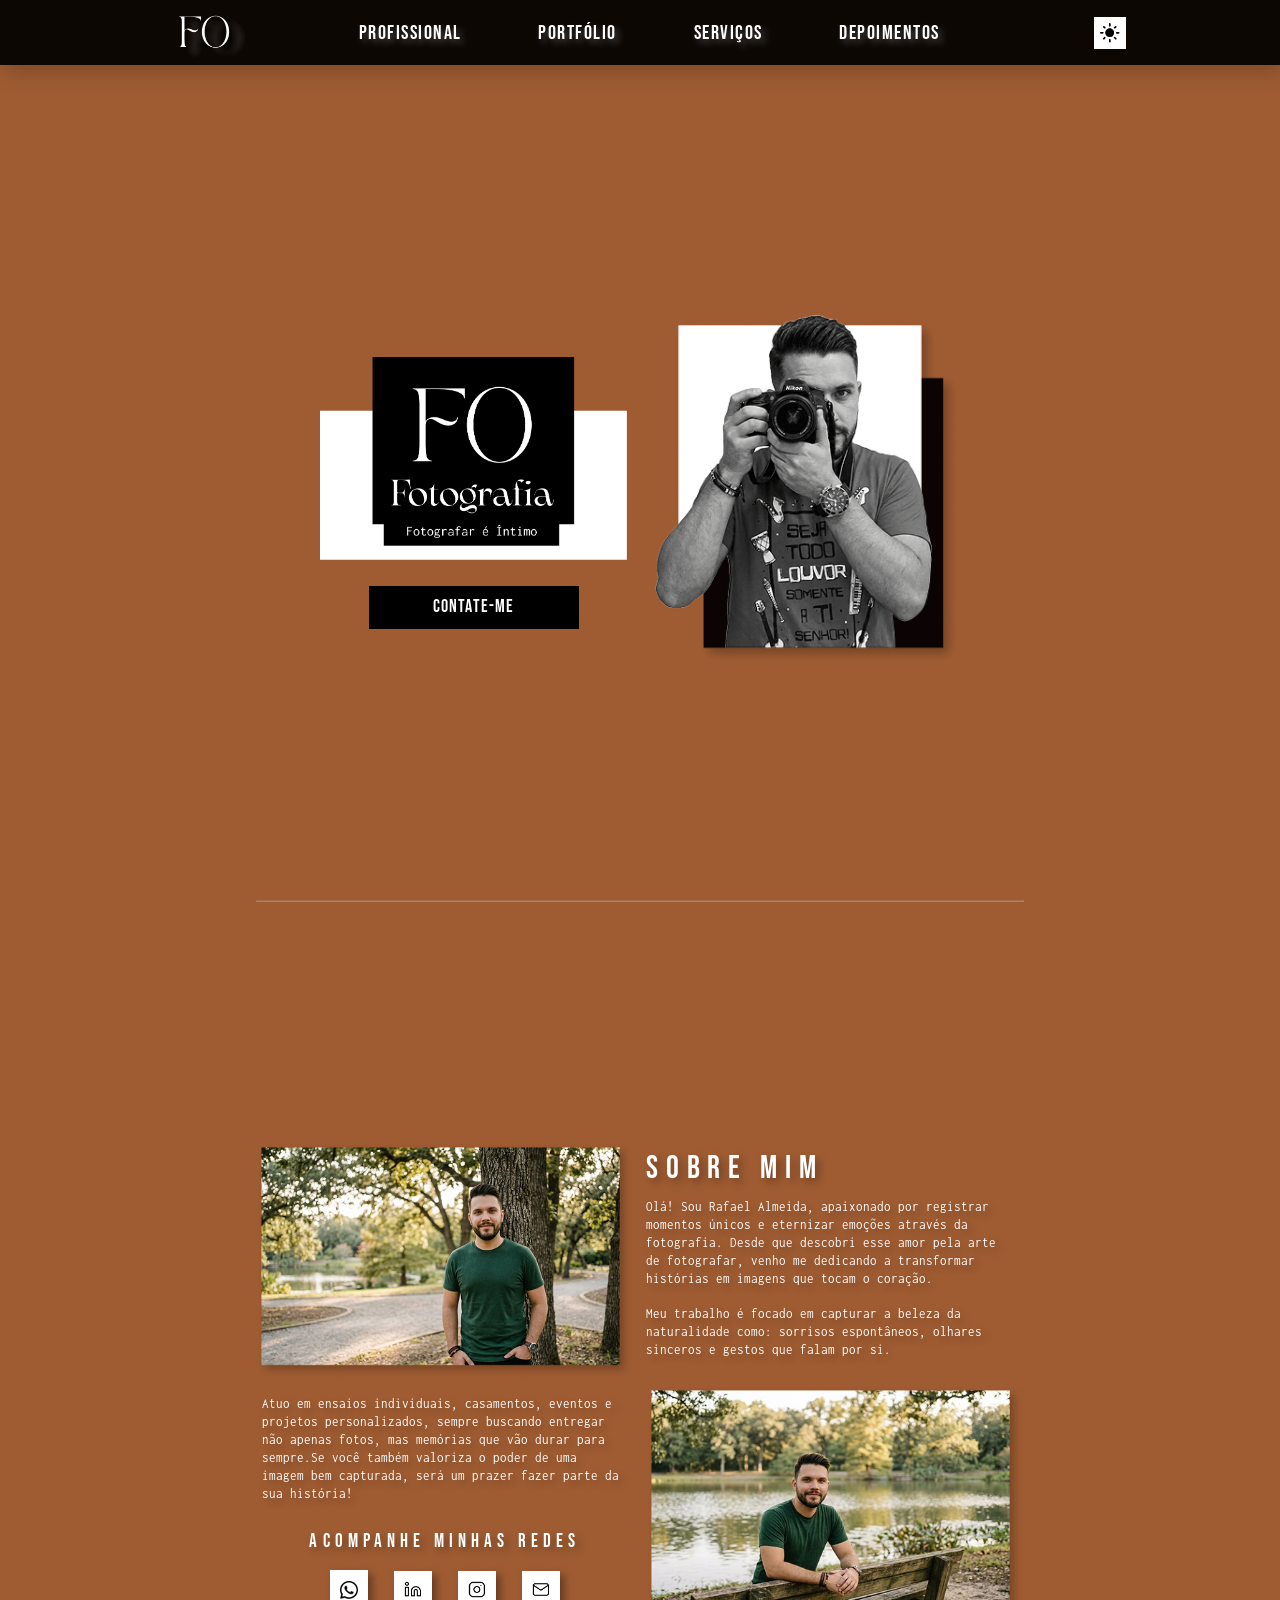
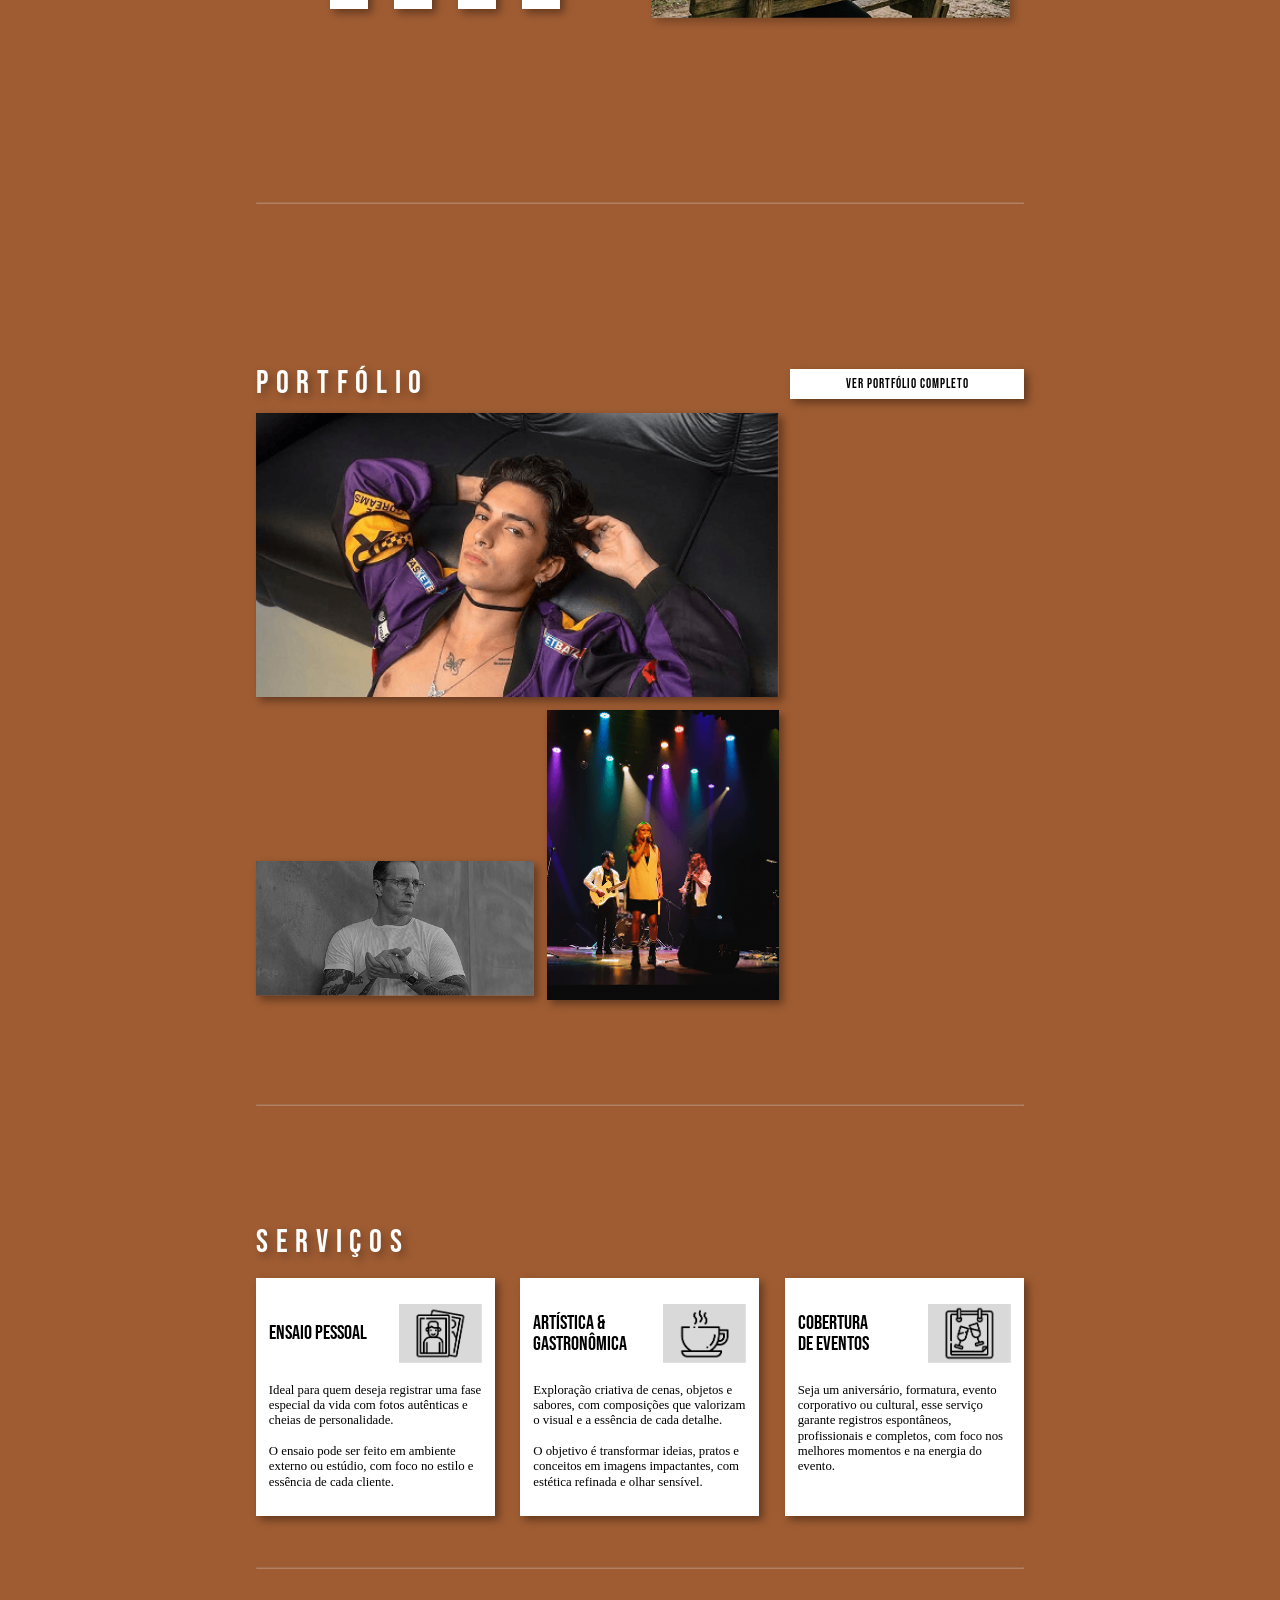
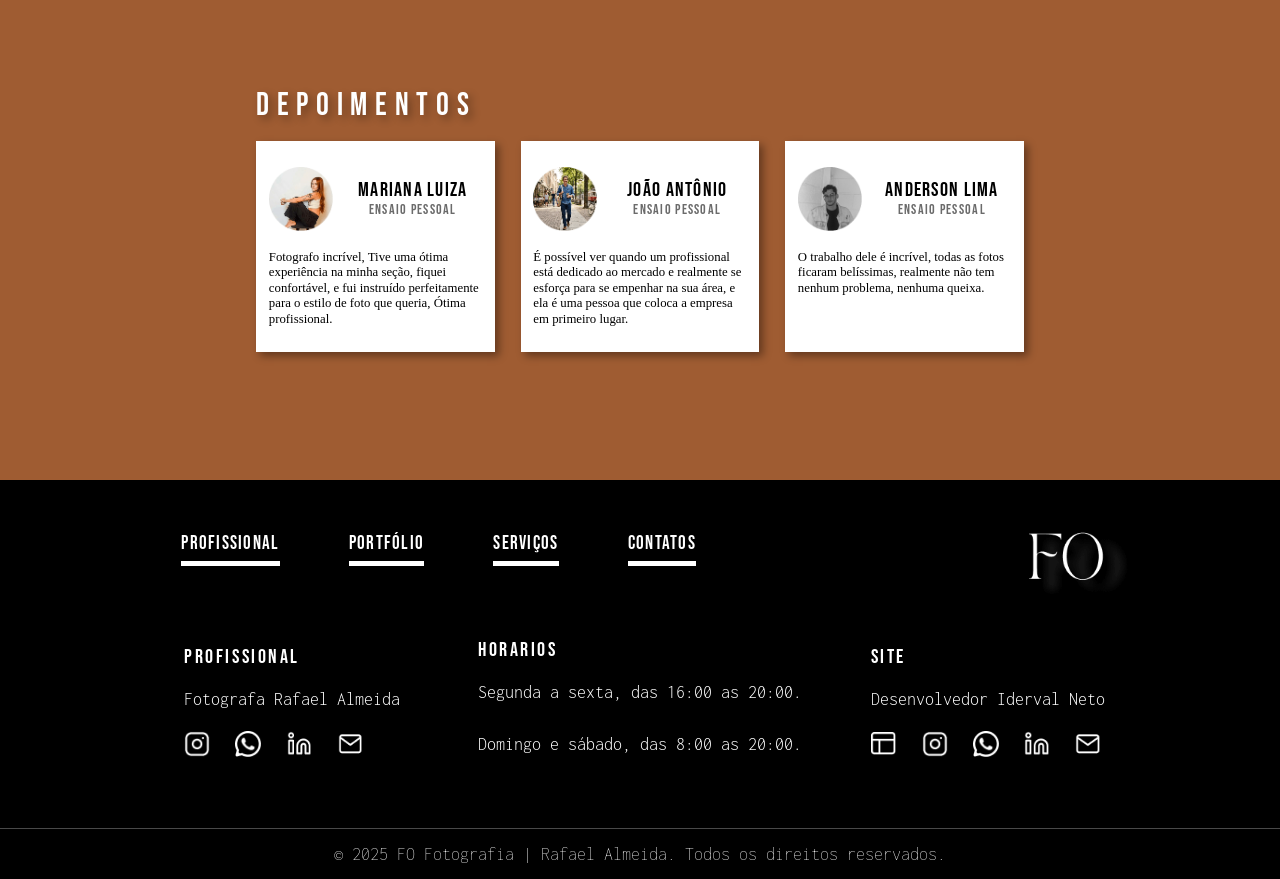
<file: index.html>
<!doctype html>
<html lang="pt-br" class="tema-dark">
  <head>
    <link rel="stylesheet" href="style/style.css" />
    <meta charset="UTF-8" />
    <meta name="viewport" content="width=device-width, initial-scale=1.0" />

    <meta
      name="description"
      content="Confira meus projetos e experiências como desenvolvedor."
    />

    <meta property="og:type" content="website" />
    <meta property="og:title" content="Fo Fotografia - Fotografar é Íntimo" />
    <meta
      property="og:description"
      content="Confira fotos de antigos clientes e saiba mais sobre meus serviços."
    />
    <meta
      property="og:image"
      content="https://fo-fotografia.netlify.app/src/img/og-img.png"
    />
    <meta property="og:url" content="https://fo-fotografia.netlify.app/" />
    <meta property="og:image:width" content="1200" />
    <meta property="og:image:height" content="630" />

    <meta name="twitter:card" content="summary_large_image" />
    <meta name="twitter:title" content="Fo Fotografia - Fotografar é Íntimo" />
    <meta
      name="twitter:description"
      content="Confira fotos de antigos clientes e saiba mais sobre meus serviços."
    />
    <meta
      name="twitter:image"
      content="https://fo-fotografia.netlify.app/src/img/og-img.png"
    />

    <link rel="icon" href="favicon.png" />
    <title>Fo Fotografia</title>
  </head>

  <body>
    <header class="menu-select menu-hidden">
      <button class="button-menu">
        <img
          class="img-menu"
          src="src/icon/icon-menu-white.png"
          alt="icone de menu"
        />
      </button>

      <a href="#home" class="logo" title="Seção Inicial"
        ><img
          class="logo-header"
          src="src/img/logo-white.png"
          alt="logo da Fo Fotografia"
      /></a>

      <nav>
        <ul>
          <li><a href="#about" title="Seção Sobre Mim">PROFISSIONAL</a></li>
          <li>
            <a href="portfolio.html" title="Seção de Portifólio">PORTFÓLIO</a>
          </li>
          <li><a href="#services" title="Seção de Serviços">SERVIÇOS</a></li>
          <li>
            <a href="#testimonials" title="Seção de Depoimentos">Depoimentos</a>
          </li>
        </ul>
      </nav>

      <button class="mode-button" title="Mude o Tema">
        <img
          class="icon-mode"
          src="src/icon/icon-dark-mode.png"
          alt="icone de tema luz"
        />
      </button>
    </header>
    <main>
      <section id="home">
        <div class="home-container">
          <picture class="img-banner-home">
            <source
              media="(min-width:1000px)"
              srcset="src/img/banner-home-desktop.png"
            />
            <source
              media="(min-width:500px)"
              srcset="src/img/banner-home-tablet.png"
            />
            <img
              src="src/img/banner-home-mobile.png"
              alt="foto do fotografo tirando foto"
            />
          </picture>
          <picture class="img-content-home">
            <source
              media="(min-width:1000px)"
              srcset="src/img/banner-content-home-desktop.png"
            />
            <source
              media="(min-width:500px)"
              srcset="src/img/banner-content-home-tablet.png"
            />
            <img
              src="src/img/banner-content-home-mobile.png"
              alt="imagem com a logo da Fo Fotografia."
            />
          </picture>
          <a
            href="#"
            title="Entre em Contato Comigo"
            target="_blank"
            class="buttom-contact-home"
            >Contate-me</a
          >
        </div>
      </section>

      <hr />

      <section id="about">
        <div class="container-about">
          <h1 class="title-section">Sobre mim</h1>

          <picture class="img-about-1">
            <img
              src="src/img/img-1-about.png"
              alt="Foto do fotogrado encostado em uma arvore"
              loading="lazy"
            />
          </picture>

          <p class="p-1">
            Olá! Sou Rafael Almeida, apaixonado por registrar momentos únicos e
            eternizar emoções através da fotografia. Desde que descobri esse
            amor pela arte de fotografar, venho me dedicando a transformar
            histórias em imagens que tocam o coração.<br /><br />Meu trabalho é
            focado em capturar a beleza da naturalidade como: sorrisos
            espontâneos, olhares sinceros e gestos que falam por si.
          </p>

          <picture class="img-about-2">
            <img
              src="src/img/img-2-about.png"
              alt="Foto do fotogrado sentando em um banco com um lago atras dele"
              loading="lazy"
            />
          </picture>

          <p class="p-2">
            Atuo em ensaios individuais, casamentos, eventos e projetos
            personalizados, sempre buscando entregar não apenas fotos, mas
            memórias que vão durar para sempre.Se você também valoriza o poder
            de uma imagem bem capturada, será um prazer fazer parte da sua
            história!
          </p>

          <div class="section-socials">
            <h2>Acompanhe Minhas Redes</h2>
            <div class="icons-about">
              <a href="#" title="Fale Comigo Pelo Whatsapp" target="_blank"
                ><img
                  class="about-whatsapp"
                  src="src/icon/icon-whatsapp-black.png"
                  alt="icone do whatsapp"
              /></a>
              <a href="#" title="Veja meu Linkedin" target="_blank"
                ><img
                  class="about-linkedin"
                  src="src/icon/icon-linkedin-black.png"
                  alt="icone do linkedin"
              /></a>
              <a href="#" title="Veja meu Instagram" target="_blank"
                ><img
                  class="about-instagram"
                  src="src/icon/icon-instagram-black.png"
                  alt="icone do instagram"
              /></a>
              <a href="#" title="Me mande um e-mail" target="_blank"
                ><img
                  class="about-e-mail"
                  src="src/icon/icon-e-mail-black.png"
                  alt="icone do e-mail"
              /></a>
            </div>
          </div>
        </div>
      </section>

      <hr />

      <section id="portfolio" class="portfolio">
        <div class="container-portfolio">
          <h1 class="title-section">Portfólio</h1>

          <div class="content-portfolio">
            <picture class="img1">
              <source
                media="(min-width:1000px)"
                srcset="src/img/portfolio/geral/img-portfolio-1-desktop.png"
              />

              <img
                src="src/img/portfolio/geral/img-portfolio-1.png"
                alt="foto de um cliente fazendo pose encostado em um sofá de couro"
                loading="lazy"
              />
            </picture>

            <picture class="img2">
              <source
                media="(min-width:1000px)"
                srcset="src/img/portfolio/geral/img-portfolio-2-desktop.png" />

              <img
                src="src/img/portfolio/geral/img-portfolio-2.png"
                alt="foto de um cliente fazendo pose encostado em uma parede"
                loading="lazy"
            /></picture>

            <picture class="img3">
              <source
                media="(min-width:1000px)"
                srcset="src/img/portfolio/geral/img-portfolio-3-desktop.png" />

              <img
                src="src/img/portfolio/geral/img-portfolio-3.png"
                alt="foto de um evento/show"
                loading="lazy"
            /></picture>

            <picture class="img4">
              <source
                media="(min-width:1000px)"
                srcset="src/img/portfolio/geral/img-portfolio-4-desktop.png" />

              <img
                src="src/img/portfolio/geral/img-portfolio-4.png"
                alt="foto de um cliente sentado fazendo pose e um branco com o fundo todo branco"
                loading="lazy"
            /></picture>

            <picture class="img5">
              <source
                media="(min-width:1000px)"
                srcset="src/img/portfolio/geral/img-portfolio-5-desktop.png" />

              <img
                src="src/img/portfolio/geral/img-portfolio-5.png"
                alt="foto de 3 clientes fazendo pose juntos com um fundo metalico"
                loading="lazy"
            /></picture>

            <picture class="img6">
              <source
                media="(min-width:1000px)"
                srcset="src/img/portfolio/geral/img-portfolio-6-desktop.png"
                loading="lazy" />

              <img
                src="src/img/portfolio/geral/img-portfolio-6.png"
                alt="foto de um cliente fazendo pose no inicio de uma escadaria"
            /></picture>

            <picture class="img7">
              <source
                media="(min-width:1000px)"
                srcset="src/img/portfolio/geral/img-portfolio-7-desktop.png" />

              <img
                src="src/img/portfolio/geral/img-portfolio-7.png"
                alt="foto de uma torta de maracujá em um prato branco"
                loading="lazy"
            /></picture>
          </div>

          <a
            href="portfolio.html"
            title="Ver portfolio"
            class="button-portfolio"
            >Ver Portfólio Completo</a
          >
        </div>
      </section>

      <hr />

      <section id="services">
        <div class="container-services">
          <h1 class="title-section">Serviços</h1>
          <div class="content-services">
            <article>
              <header>
                <h2>ensaio pessoal</h2>
                <picture>
                  <source
                    media="(500px)"
                    srcset="src/img/img-service-1-desktop.png"
                  />
                  <img
                    src="src/img/img-service-1-mobile.png"
                    alt="imagem animada de fotos de pessoas representando fotos de ensaio pessoal"
                  />
                </picture>
              </header>
              <footer>
                <p>
                  Ideal para quem deseja registrar uma fase especial da vida com
                  fotos autênticas e cheias de personalidade.<br /><br />O
                  ensaio pode ser feito em ambiente externo ou estúdio, com foco
                  no estilo e essência de cada cliente.
                </p>
              </footer>
            </article>

            <article>
              <header>
                <h2>Artística &<br />Gastronômica</h2>
                <picture>
                  <source
                    media="(500px)"
                    srcset="src/img/img-service-2-desktop.png"
                  />
                  <img
                    src="src/img/img-service-2-mobile.png"
                    alt="imagem de uma xicara representando foto artistica e gastronõmica"
                  />
                </picture>
              </header>
              <footer>
                <p>
                  Exploração criativa de cenas, objetos e sabores, com
                  composições que valorizam o visual e a essência de cada
                  detalhe.<br /><br />O objetivo é transformar ideias, pratos e
                  conceitos em imagens impactantes, com estética refinada e
                  olhar sensível.
                </p>
              </footer>
            </article>

            <article>
              <header>
                <h2>Cobertura<br />de Eventos</h2>
                <picture>
                  <source
                    media="(500px)"
                    srcset="src/img/img-service-3-desktop.png"
                  />
                  <img
                    src="src/img/img-service-3-mobile.png"
                    alt="imagem de um calendario com uma imagem de taças, representando seção de cobertura de eventos"
                  />
                </picture>
              </header>
              <footer>
                <p>
                  Seja um aniversário, formatura, evento corporativo ou
                  cultural, esse serviço garante registros espontâneos,
                  profissionais e completos, com foco nos melhores momentos e na
                  energia do evento.
                </p>
              </footer>
            </article>
          </div>
        </div>
      </section>

      <hr />

      <section id="testimonials">
        <div class="container-testimonials">
          <h1 class="title-section">Depoimentos</h1>
          <div class="content-testimonials">
            <article>
              <header>
                <img
                  src="src/img/img-testimonials-1.png"
                  alt="foto de perfil do clinete Mariana Luiza"
                />
                <div class="content-text">
                  <h2>Mariana Luiza</h2>
                  <h3>eNSAIO pESSOAL</h3>
                </div>
              </header>
              <footer>
                <p>
                  Fotografo incrível, Tive uma ótima experiência na minha seção,
                  fiquei confortável, e fui instruído perfeitamente para o
                  estilo de foto que queria, Ótima profissional.
                </p>
              </footer>
            </article>

            <article>
              <header>
                <img
                  src="src/img/img-testimonials-2.png"
                  alt="foto de perfil do clinete João Antônio"
                />
                <div class="content-text">
                  <h2>João Antônio</h2>
                  <h3>Ensaio Pessoal</h3>
                </div>
              </header>
              <footer>
                <p>
                  É possível ver quando um profissional está dedicado ao mercado
                  e realmente se esforça para se empenhar na sua área, e ela é
                  uma pessoa que coloca a empresa em primeiro lugar.
                </p>
              </footer>
            </article>

            <article>
              <header>
                <img
                  src="src/img/img-testimonials-3.png"
                  alt="foto de perfil do clinete Anderson lima"
                />
                <div class="content-text">
                  <h2>Anderson lima</h2>
                  <h3>eNSAIO pESSOAL</h3>
                </div>
              </header>
              <footer>
                <p>
                  O trabalho dele é incrível, todas as fotos ficaram belíssimas,
                  realmente não tem nenhum problema, nenhuma queixa.
                </p>
              </footer>
            </article>
          </div>
        </div>
      </section>
    </main>

    <footer class="footer-primary">
      <img
        class="logo-footer"
        src="src/img/logo-white.png"
        alt="Logo do Fo Fotografia"
        loading="lazy"
      />

      <nav>
        <ul>
          <li><a href="#about">Profissional</a></li>
          <li><a href="portfolio.html">Portfólio</a></li>
          <li><a href="#services">Serviços</a></li>
          <li><a href="#home">Contatos</a></li>
        </ul>
      </nav>

      <div class="data-professional container-1">
        <h3>PROFISSIONAL</h3>
        <p>Fotografa Rafael Almeida</p>
        <div class="links-social">
          <a
            href="#"
            title="Instagram do Fotografo"
            target="_blank"
            rel="noopener noreferrer"
            ><img
              src="src/icon/icon-instagram-footer.png"
              alt="icone do instagram"
          /></a>
          <a
            href="#"
            title="Whatsapp do Fotografo"
            target="_blank"
            rel="noopener noreferrer"
            ><img
              src="src/icon/icon-whatsapp-footer.png"
              alt="icone do whatsapp"
          /></a>
          <a
            href="#"
            title="Linkedin do Fotografo"
            target="_blank"
            rel="noopener noreferrer"
            ><img
              src="src/icon/icon-linkedin-footer.png"
              alt="icone do linkedin"
          /></a>
          <a
            href="#"
            title="E-mail do Fotografo"
            target="_blank"
            rel="noopener noreferrer"
            ><img src="src/icon/icon-e-mail-footer.png" alt="icone do e-mail"
          /></a>
        </div>
      </div>

      <div class="data-professional container-2">
        <h3>HORARIOS</h3>
        <p>Segunda a sexta, das 16:00 as 20:00.</p>
        <p>Domingo e sábado, das 8:00 as 20:00.</p>
      </div>

      <div class="data-professional container-3">
        <h3>SITE</h3>
        <p>Desenvolvedor Iderval Neto</p>
        <div class="links-social">
          <a
            href="https://iderval-neto-dev.vercel.app"
            title="Site do Desenvolvedor"
            target="_blank"
            rel="noopener noreferrer"
            ><img
              src="src/icon/icon-site-footer.png"
              alt="icone do Site do Desenvolvedor"
          /></a>
          <a
            href="https://www.instagram.com/n3to_00/"
            title="Instagram do Desenvolvedor"
            target="_blank"
            rel="noopener noreferrer"
            ><img
              src="src/icon/icon-instagram-footer.png"
              alt="icone do instagram"
          /></a>
          <a
            href="https://wa.me/5588981621337"
            title="Whatsapp do Desenvolvedor"
            target="_blank"
            rel="noopener noreferrer"
            ><img
              src="src/icon/icon-whatsapp-footer.png"
              alt="icone do whatsapp"
          /></a>
          <a
            href="https://www.linkedin.com/in/iderval-neto/"
            title="Linkedin do Desenvolvedor"
            target="_blank"
            rel="noopener noreferrer"
            ><img
              src="src/icon/icon-linkedin-footer.png"
              alt="icone do linkedin"
          /></a>
          <a
            href="mailto:neto.dev.12@gmail.com"
            title="E-mail do Desenvolvedor"
            target="_blank"
            rel="noopener noreferrer"
            ><img src="src/icon/icon-e-mail-footer.png" alt="icone do e-mail"
          /></a>
        </div>
      </div>

      <div class="ms-footer">
        <p>
          © 2025 FO Fotografia | Rafael Almeida. Todos os direitos reservados.
        </p>
      </div>
    </footer>

    <script src="script/script.js" defer></script>
    <script src="script/tema.js" defer></script>
  </body>
</html>
</file>
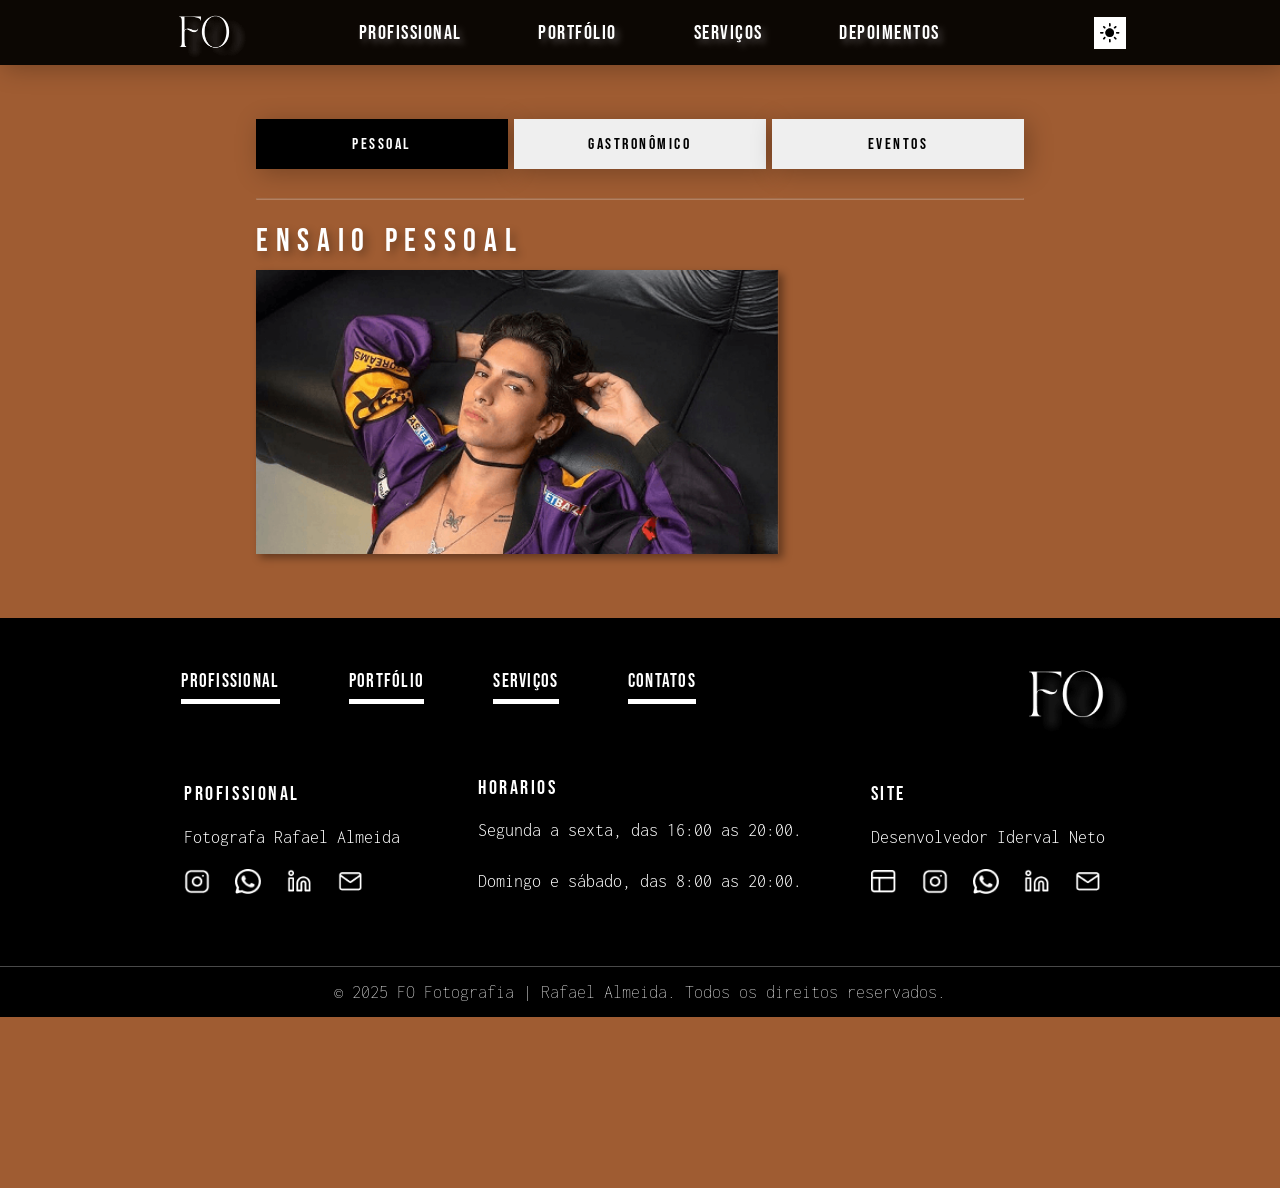
<file: portfolio.html>
<!doctype html>
<html lang="pt-br" class="tema-dark">
  <head>
    <link rel="stylesheet" href="style/style.css" />
    <meta charset="UTF-8" />
    <meta name="viewport" content="width=device-width, initial-scale=1.0" />
    <link rel="icon" href="favicon.png" />
    <title>Fo Fotografia</title>
  </head>
  <body>
    <header class="menu-select menu-hidden">
      <button class="button-menu">
        <img
          class="img-menu"
          src="src/icon/icon-menu-white.png"
          alt="icone de menu"
        />
      </button>

      <a href="index.html#home" title="Seção Inicial"
        ><img
          class="logo-header"
          src="src/img/logo-white.png"
          alt="logo da Fo Fotografia"
      /></a>

      <nav>
        <ul>
          <li>
            <a href="index.html#about" title="Seção Sobre Mim">PROFISSIONAL</a>
          </li>
          <li>
            <a href="portfolio.html" title="Seção de Portifólio">PORTFÓLIO</a>
          </li>
          <li>
            <a href="index.html#services" title="Seção de Serviços">SERVIÇOS</a>
          </li>
          <li>
            <a href="index.html#testimonials" title="Seção de Depoimentos"
              >Depoimentos</a
            >
          </li>
        </ul>
      </nav>

      <button class="mode-button" title="Mude o Tema">
        <img
          class="icon-mode"
          src="src/icon/icon-dark-mode.png"
          alt="icone de tema luz"
        />
      </button>
    </header>

    <main>
      <section class="filter-portfolio">
        <button
          class="button-filter-child bt-select bt-personal"
          data-filter="personal"
          title="Filtrar Fotos de Ensaio Pessoais"
        >
          Pessoal
        </button>
        <button
          class="button-filter-child bt-gastronomy"
          data-filter="gastronomy"
          title="Filtrar Fotos Artísticas e Gastronomicas"
        >
          Gastronômico
        </button>
        <button
          class="button-filter-child bt-event"
          data-filter="event"
          title="Filtrar Fotos de Cobertura de Eventos"
        >
          eventos
        </button>
      </section>

      <hr />

      <section class="portfolio portfolio-page" data-filter="personal">
        <div class="container-portfolio">
          <h1 class="title-section">Ensaio Pessoal</h1>

          <div class="content-portfolio">
            <picture class="img1">
              <source
                media="(min-width:1000px)"
                srcset="src/img/portfolio/pessoal/img-portfolio-1-desktop.png"
              />

              <img
                src="src/img/portfolio/pessoal/img-portfolio-1.png"
                alt="foto de um cliente fazendo pose encostado em um sofá de couro"
                loading="lazy"
              />
            </picture>

            <picture class="img2">
              <source
                media="(min-width:1000px)"
                srcset="
                  src/img/portfolio/pessoal/img-portfolio-2-desktop.png
                " />

              <img
                src="src/img/portfolio/pessoal/img-portfolio-2.png"
                alt="foto de um cliente fazendo pose encostado em uma parede"
                loading="lazy"
            /></picture>

            <picture class="img3">
              <source
                media="(min-width:1000px)"
                srcset="
                  src/img/portfolio/pessoal/img-portfolio-3-desktop.png
                " />

              <img
                src="src/img/portfolio/pessoal/img-portfolio-3.png"
                alt="foto de um cliente sentado de fente fazendo pose e um branco com o fundo todo branco"
                loading="lazy"
            /></picture>

            <picture class="img4">
              <source
                media="(min-width:1000px)"
                srcset="
                  src/img/portfolio/pessoal/img-portfolio-4-desktop.png
                " />

              <img
                src="src/img/portfolio/pessoal/img-portfolio-4.png"
                alt="foto de um cliente sentado de lado fazendo pose e um branco com o fundo todo branco"
                loading="lazy"
            /></picture>

            <picture class="img5">
              <source
                media="(min-width:1000px)"
                srcset="
                  src/img/portfolio/pessoal/img-portfolio-5-desktop.png
                " />

              <img
                src="src/img/portfolio/pessoal/img-portfolio-5.png"
                alt="foto de 3 clientes fazendo pose juntos com um fundo metalico"
                loading="lazy"
            /></picture>

            <picture class="img6">
              <source
                media="(min-width:1000px)"
                srcset="
                  src/img/portfolio/pessoal/img-portfolio-6-desktop.png
                " />

              <img
                src="src/img/portfolio/pessoal/img-portfolio-6.png"
                alt="foto de um cliente fazendo pose no meio de uma linha de trem no meio rural"
                loading="lazy"
            /></picture>

            <picture class="img7">
              <source
                media="(min-width:1000px)"
                srcset="
                  src/img/portfolio/pessoal/img-portfolio-7-desktop.png
                " />

              <img
                src="src/img/portfolio/pessoal/img-portfolio-7.png"
                alt="foto de um cliente fazendo pose no inicio de uma escadaria"
                loading="lazy"
            /></picture>
          </div>
        </div>
      </section>

      <section class="portfolio portfolio-page hidden" data-filter="gastronomy">
        <div class="container-portfolio">
          <h1 class="title-section">Artística & Gastronômica</h1>

          <div class="content-portfolio">
            <picture class="img1">
              <source
                media="(min-width:1000px)"
                srcset="
                  src/img/portfolio/gastronomia/img-portfolio-1-desktop.png
                "
              />

              <img
                src="src/img/portfolio/gastronomia/img-portfolio-1.png"
                alt="foto de uma macarronada em um prato branco"
                loading="lazy"
              />
            </picture>

            <picture class="img2">
              <source
                media="(min-width:1000px)"
                srcset="
                  src/img/portfolio/gastronomia/img-portfolio-2-desktop.png
                " />

              <img
                src="src/img/portfolio/gastronomia/img-portfolio-2.png"
                alt="foto de uma mesa recheada de comida de panela"
                loading="lazy"
            /></picture>

            <picture class="img3">
              <source
                media="(min-width:1000px)"
                srcset="
                  src/img/portfolio/gastronomia/img-portfolio-3-desktop.png
                " />

              <img
                src="src/img/portfolio/gastronomia/img-portfolio-3.png"
                alt="foto de uma taça transparente com uma bebida"
                loading="lazy"
            /></picture>

            <picture class="img4">
              <source
                media="(min-width:1000px)"
                srcset="
                  src/img/portfolio/gastronomia/img-portfolio-4-desktop.png
                " />

              <img
                src="src/img/portfolio/gastronomia/img-portfolio-4.png"
                alt="foto de um copo de jin transparente com uma bebida"
                loading="lazy"
            /></picture>

            <picture class="img5">
              <source
                media="(min-width:1000px)"
                srcset="
                  src/img/portfolio/gastronomia/img-portfolio-5-desktop.png
                " />

              <img
                src="src/img/portfolio/gastronomia/img-portfolio-5.png"
                alt="Foto de um hamburguer em uma mesa no meio de um restaurante"
                loading="lazy"
            /></picture>

            <picture class="img6">
              <source
                media="(min-width:1000px)"
                srcset="
                  src/img/portfolio/gastronomia/img-portfolio-6-desktop.png
                " />

              <img
                src="src/img/portfolio/gastronomia/img-portfolio-6.png"
                alt="Foto de um cuscuz recheado no meio de uma mesa com frutas atras e um porta retrato"
                loading="lazy"
            /></picture>

            <picture class="img7">
              <source
                media="(min-width:1000px)"
                srcset="
                  src/img/portfolio/gastronomia/img-portfolio-7-desktop.png
                " />

              <img
                src="src/img/portfolio/gastronomia/img-portfolio-7.png"
                alt="foto de uma torta de maracujá em um prato branco"
                loading="lazy"
            /></picture>
          </div>
        </div>
      </section>

      <section class="portfolio portfolio-page hidden" data-filter="event">
        <div class="container-portfolio">
          <h1 class="title-section">Cobertura de Eventos</h1>

          <div class="content-portfolio">
            <picture class="img1">
              <source
                media="(min-width:1000px)"
                srcset="src/img/portfolio/eventos/img-portfolio-1-desktop.png"
              />

              <img
                src="src/img/portfolio/eventos/img-portfolio-1.png"
                alt="Foto de em um evento de culirania em uma estabelecimento grande"
                loading="lazy"
              />
            </picture>

            <picture class="img2">
              <source
                media="(min-width:1000px)"
                srcset="
                  src/img/portfolio/eventos/img-portfolio-2-desktop.png
                " />

              <img
                src="src/img/portfolio/eventos/img-portfolio-2.png"
                alt="Foto de um evento com muitas pessoas e contendo um fotogrado no meio do evento"
                loading="lazy"
            /></picture>

            <picture class="img3">
              <source
                media="(min-width:1000px)"
                srcset="
                  src/img/portfolio/eventos/img-portfolio-3-desktop.png
                " />

              <img
                src="src/img/portfolio/eventos/img-portfolio-3.png"
                alt="Foto de palco um show com três musicos em cima"
                loading="lazy"
            /></picture>

            <picture class="img4">
              <source
                media="(min-width:1000px)"
                srcset="
                  src/img/portfolio/eventos/img-portfolio-4-desktop.png
                " />

              <img
                src="src/img/portfolio/eventos/img-portfolio-4.png"
                alt="Foto de um evento de moda onde contem uma passarela com uma cantora em cima cantando e mulheres modelando para mostrar as roupas."
                loading="lazy"
            /></picture>

            <picture class="img5">
              <source
                media="(min-width:1000px)"
                srcset="
                  src/img/portfolio/eventos/img-portfolio-5-desktop.png
                " />

              <img
                src="src/img/portfolio/eventos/img-portfolio-5.png"
                alt="Foto de um evento de historia em um shopping"
                loading="lazy"
            /></picture>

            <picture class="img6">
              <source
                media="(min-width:1000px)"
                srcset="
                  src/img/portfolio/eventos/img-portfolio-6-desktop.png
                " />

              <img
                src="src/img/portfolio/eventos/img-portfolio-6.png"
                alt="Foto de um evento em um parque a ceu aberto"
                loading="lazy"
            /></picture>

            <picture class="img7">
              <source
                media="(min-width:1000px)"
                srcset="
                  src/img/portfolio/eventos/img-portfolio-7-desktop.png
                " />

              <img
                src="src/img/portfolio/eventos/img-portfolio-7.png"
                alt="Foto de um evento de cultura em um parque"
                loading="lazy"
            /></picture>
          </div>
        </div>
      </section>
    </main>

    <footer class="footer-primary">
      <img
        class="logo-footer"
        src="src/img/logo-white.png"
        alt="Logo do Fo Fotografia"
        loading="lazy"
      />

      <nav>
        <ul>
          <li><a href="index.html#about">Profissional</a></li>
          <li><a href="portfolio.html">Portfólio</a></li>
          <li><a href="index.html#services">Serviços</a></li>
          <li><a href="index.html#home">Contatos</a></li>
        </ul>
      </nav>

      <div class="data-professional container-1">
        <h3>PROFISSIONAL</h3>
        <p>Fotografa Rafael Almeida</p>
        <div class="links-social">
          <a
            href="#"
            title="Instagram do Fotografo"
            target="_blank"
            rel="noopener noreferrer"
            ><img
              src="src/icon/icon-instagram-footer.png"
              alt="icone do instagram"
          /></a>
          <a
            href="#"
            title="Whatsapp do Fotografo"
            target="_blank"
            rel="noopener noreferrer"
            ><img
              src="src/icon/icon-whatsapp-footer.png"
              alt="icone do whatsapp"
          /></a>
          <a
            href="#"
            title="Linkedin do Fotografo"
            target="_blank"
            rel="noopener noreferrer"
            ><img
              src="src/icon/icon-linkedin-footer.png"
              alt="icone do linkedin"
          /></a>
          <a
            href="#"
            title="E-mail do Fotografo"
            target="_blank"
            rel="noopener noreferrer"
            ><img src="src/icon/icon-e-mail-footer.png" alt="icone do e-mail"
          /></a>
        </div>
      </div>

      <div class="data-professional container-2">
        <h3>HORARIOS</h3>
        <p>Segunda a sexta, das 16:00 as 20:00.</p>
        <p>Domingo e sábado, das 8:00 as 20:00.</p>
      </div>

      <div class="data-professional container-3">
        <h3>SITE</h3>
        <p>Desenvolvedor Iderval Neto</p>
        <div class="links-social">
          <a
            href="https://iderval-neto-dev.vercel.app"
            title="Site do Desenvolvedor"
            target="_blank"
            rel="noopener noreferrer"
            ><img
              src="src/icon/icon-site-footer.png"
              alt="icone do Site do Desenvolvedor"
          /></a>
          <a
            href="https://www.instagram.com/n3to_00/"
            title="Instagram do Desenvolvedor"
            target="_blank"
            rel="noopener noreferrer"
            ><img
              src="src/icon/icon-instagram-footer.png"
              alt="icone do instagram"
          /></a>
          <a
            href="https://wa.me/5588981621337"
            title="Whatsapp do Desenvolvedor"
            target="_blank"
            rel="noopener noreferrer"
            ><img
              src="src/icon/icon-whatsapp-footer.png"
              alt="icone do whatsapp"
          /></a>
          <a
            href="https://www.linkedin.com/in/iderval-neto/"
            title="Linkedin do Desenvolvedor"
            target="_blank"
            rel="noopener noreferrer"
            ><img
              src="src/icon/icon-linkedin-footer.png"
              alt="icone do linkedin"
          /></a>
          <a
            href="mailto:neto.dev.12@gmail.com"
            title="E-mail do Desenvolvedor"
            target="_blank"
            rel="noopener noreferrer"
            ><img src="src/icon/icon-e-mail-footer.png" alt="icone do e-mail"
          /></a>
        </div>
      </div>

      <div class="ms-footer">
        <p>
          © 2025 FO Fotografia | Rafael Almeida. Todos os direitos reservados.
        </p>
      </div>
    </footer>

    <script src="script/script.js" defer></script>
    <script src="script/tema-portfolio.js" defer></script>
    <script src="script/filter.js" defer></script>
  </body>
</html>
</file>
<file: style/style.css>
@import url(reset.css);
@import url(header.css);
@import url(home.css);
@import url(about.css);
@import url(filter.css);
@import url(portfolio.css);
@import url(services.css);
@import url(testimonials.css);
@import url(footer.css);
@import url(animation.css);
@import url(global.css);
</file>
